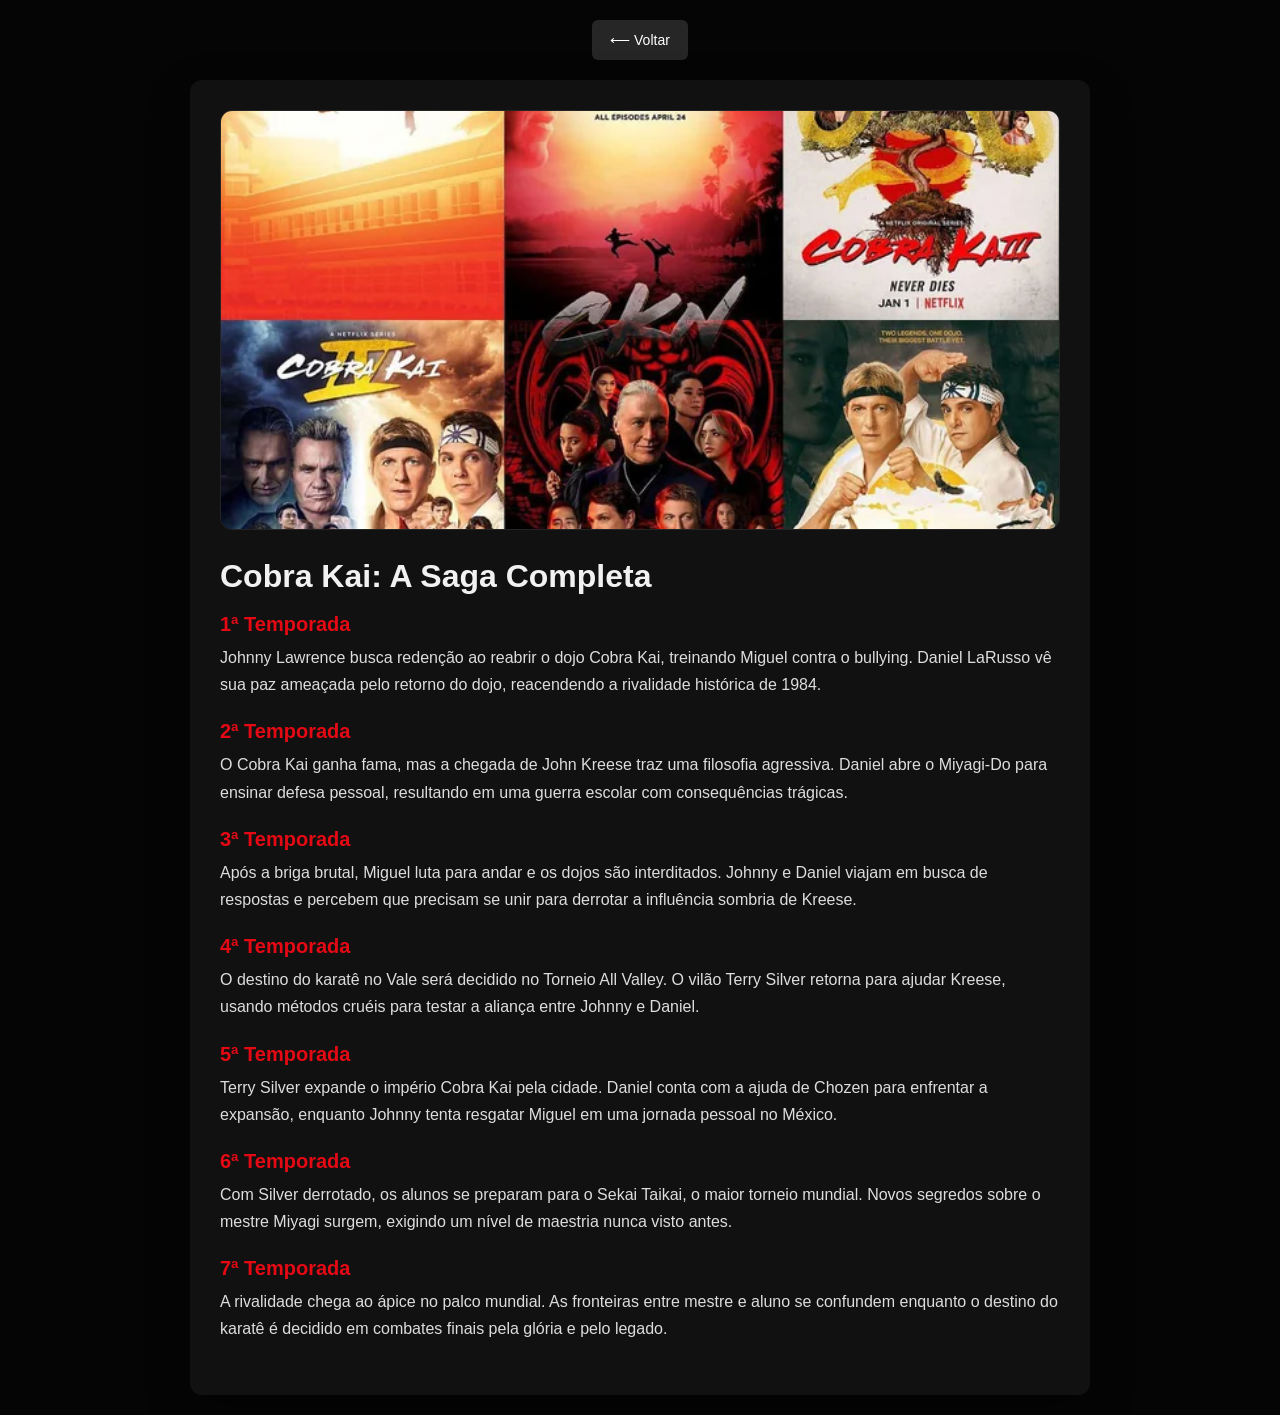
<file: catalogo/saibamais.html>
<!DOCTYPE html>
<html lang="pt-br">
<head>
  <meta charset="UTF-8">
  <meta name="viewport" content="width=device-width, initial-scale=1.0">
  <title>Saiba Mais - Celsoflix</title>
  <style>
    * {
      margin: 0;
      padding: 0;
      box-sizing: border-box;
    }

    body {
      font-family: 'Roboto', sans-serif;
      background-color: #050505;
      color: #f1f1f1;
      min-height: 100vh;
      padding: 20px;
      display: flex;
      flex-direction: column;
      align-items: center;
    }

    .btn-voltar {
      background: #262626;
      color: #fff;
      border: none;
      border-radius: 6px;
      padding: 12px 18px;
      cursor: pointer;
      font-size: 14px;
      margin-bottom: 20px;
      transition: transform 0.2s ease, background 0.2s ease;
    }

    .btn-voltar:hover {
      background: #3d3d3d;
      transform: scale(1.03);
    }

    .info-section {
      width: 100%;
      max-width: 900px;
      background: #111;
      border-radius: 12px;
      padding: 30px;
      box-shadow: 0 16px 40px rgba(0, 0, 0, 0.35);
    }

    .info-image {
      width: 100%;
      max-height: 420px;
      object-fit: cover;
      border-radius: 12px;
      margin-bottom: 24px;
      border: 1px solid rgba(255, 255, 255, 0.08);
    }

    h1 {
      font-size: 32px;
      margin-bottom: 18px;
    }

    .summary-item {
      margin-bottom: 22px;
    }

    .summary-item h3 {
      font-size: 20px;
      margin-bottom: 8px;
      color: #e50914;
    }

    .summary-item p {
      font-size: 16px;
      line-height: 1.7;
      color: #ddd;
    }

    .divider {
      height: 1px;
      background: rgba(255, 255, 255, 0.08);
      margin: 24px 0;
    }

    @media (max-width: 700px) {
      .info-section {
        padding: 20px;
      }

      h1 {
        font-size: 26px;
      }

      .summary-item h3 {
        font-size: 18px;
      }

      .summary-item p {
        font-size: 15px;
      }
    }
  </style>
</head>
<body>
  <button class="btn-voltar" onclick="window.history.back()">⟵ Voltar</button>

  <main class="info-section" id="info-section">
    <img src="img/cobrkai2.webp" alt="Cobra Kai" class="info-image" id="info-image">
    <h1 id="info-title">Cobra Kai: A Saga Completa</h1>

    <div id="summary-content">
      <div class="summary-item">
        <h3>1ª Temporada</h3>
        <p>Johnny Lawrence busca redenção ao reabrir o dojo Cobra Kai, treinando Miguel contra o bullying. Daniel LaRusso vê sua paz ameaçada pelo retorno do dojo, reacendendo a rivalidade histórica de 1984.</p>
      </div>

      <div class="summary-item">
        <h3>2ª Temporada</h3>
        <p>O Cobra Kai ganha fama, mas a chegada de John Kreese traz uma filosofia agressiva. Daniel abre o Miyagi-Do para ensinar defesa pessoal, resultando em uma guerra escolar com consequências trágicas.</p>
      </div>

      <div class="summary-item">
        <h3>3ª Temporada</h3>
        <p>Após a briga brutal, Miguel luta para andar e os dojos são interditados. Johnny e Daniel viajam em busca de respostas e percebem que precisam se unir para derrotar a influência sombria de Kreese.</p>
      </div>

      <div class="summary-item">
        <h3>4ª Temporada</h3>
        <p>O destino do karatê no Vale será decidido no Torneio All Valley. O vilão Terry Silver retorna para ajudar Kreese, usando métodos cruéis para testar a aliança entre Johnny e Daniel.</p>
      </div>

      <div class="summary-item">
        <h3>5ª Temporada</h3>
        <p>Terry Silver expande o império Cobra Kai pela cidade. Daniel conta com a ajuda de Chozen para enfrentar a expansão, enquanto Johnny tenta resgatar Miguel em uma jornada pessoal no México.</p>
      </div>

      <div class="summary-item">
        <h3>6ª Temporada</h3>
        <p>Com Silver derrotado, os alunos se preparam para o Sekai Taikai, o maior torneio mundial. Novos segredos sobre o mestre Miyagi surgem, exigindo um nível de maestria nunca visto antes.</p>
      </div>

      <div class="summary-item">
        <h3>7ª Temporada</h3>
        <p>A rivalidade chega ao ápice no palco mundial. As fronteiras entre mestre e aluno se confundem enquanto o destino do karatê é decidido em combates finais pela glória e pelo legado.</p>
      </div>
    </div>
  </main>

  <script>
    function getProfileName() {
      return localStorage.getItem('perfilAtivoNome') || 'Celso';
    }

    const tiagoContent = {
      image: 'img/harryphoter.jpg',
      title: 'Harry Potter - Saiba Mais',
      summary: [
        {
          heading: '1. Harry Potter e a Pedra Filosofal (2001)',
          text: 'Harry descobre que é um bruxo e vai para Hogwarts. Lá, faz amizade com Ron e Hermione e enfrenta seu primeiro desafio contra Voldemort, que tenta roubar a Pedra Filosofal para voltar ao poder.'
        },
        {
          heading: '2. Harry Potter e a Câmara Secreta (2002)',
          text: 'Uma ameaça misteriosa petrifica alunos em Hogwarts. Harry descobre a Câmara Secreta e enfrenta um monstro controlado por uma versão jovem de Voldemort.'
        },
        {
          heading: '3. Harry Potter e o Prisioneiro de Azkaban (2004)',
          text: 'Harry descobre mais sobre seu passado e conhece Sirius Black, que aparentemente quer matá-lo, mas na verdade é seu padrinho e aliado.'
        },
        {
          heading: '4. Harry Potter e o Cálice de Fogo (2005)',
          text: 'Harry participa do perigoso Torneio Tribruxo. No final, Voldemort retorna com corpo físico, marcando o início de tempos mais sombrios.'
        },
        {
          heading: '5. Harry Potter e a Ordem da Fênix (2007)',
          text: 'O Ministério da Magia nega o retorno de Voldemort. Harry cria um grupo secreto para ensinar defesa contra as artes das trevas e enfrenta o vilão novamente.'
        },
        {
          heading: '6. Harry Potter e o Enigma do Príncipe (2009)',
          text: 'Harry descobre segredos sobre o passado de Voldemort e aprende sobre as Horcruxes, objetos que guardam partes da alma do vilão.'
        },
        {
          heading: '7. Harry Potter e as Relíquias da Morte – Parte 1 (2010)',
          text: 'Harry, Ron e Hermione deixam Hogwarts para destruir as Horcruxes. O mundo bruxo entra em guerra.'
        },
        {
          heading: '8. Harry Potter e as Relíquias da Morte – Parte 2 (2011)',
          text: 'A batalha final acontece em Hogwarts. Harry enfrenta Voldemort e finalmente o derrota, trazendo paz ao mundo mágico.'
        }
      ]
    };

    const ariellyContent = {
      image: 'img/bolofofo.jpg',
      title: 'Bolofofos - Saiba Mais',
      summary: [
        {
          heading: 'Conteúdo',
          text: 'Vídeos animados com músicas repetitivas e coreografias simples, ideais para o público pré-escolar.'
        },
        {
          heading: 'Polêmica',
          text: 'Alguns relatos sugerem que o ritmo frenético e o excesso de estímulo visual podem causar inquietação em crianças, levantando discussões sobre o tempo de tela.'
        },
        {
          heading: 'Sucesso',
          text: 'O canal acumula bilhões de visualizações, tornando-se uma das marcas infantis mais queridas do Brasil.'
        },
        {
          heading: 'Personagens',
          text: 'Rick, Pow, Pipi, Sophie e Bunny, focando em temas educativos e divertidos, sendo uma marca popular de brinquedos e shows.'
        }
      ]
    };

    const profile = getProfileName();
    if (profile === 'Tiago') {
      document.getElementById('info-image').src = tiagoContent.image;
      document.getElementById('info-image').alt = 'Harry Potter';
      document.getElementById('info-title').textContent = tiagoContent.title;

      const summaryContainer = document.getElementById('summary-content');
      summaryContainer.innerHTML = '';
      tiagoContent.summary.forEach(item => {
        const section = document.createElement('div');
        section.className = 'summary-item';

        const heading = document.createElement('h3');
        heading.textContent = item.heading;
        section.appendChild(heading);

        const paragraph = document.createElement('p');
        paragraph.textContent = item.text;
        section.appendChild(paragraph);

        summaryContainer.appendChild(section);
      });
    } else if (profile === 'Arielly') {
      document.getElementById('info-image').src = ariellyContent.image;
      document.getElementById('info-image').alt = 'Bolofofos';
      document.getElementById('info-title').textContent = ariellyContent.title;

      const summaryContainer = document.getElementById('summary-content');
      summaryContainer.innerHTML = '';
      ariellyContent.summary.forEach(item => {
        const section = document.createElement('div');
        section.className = 'summary-item';

        const heading = document.createElement('h3');
        heading.textContent = item.heading;
        section.appendChild(heading);

        const paragraph = document.createElement('p');
        paragraph.textContent = item.text;
        section.appendChild(paragraph);

        summaryContainer.appendChild(section);
      });
    }
  </script>
</body>
</html>
</file>
